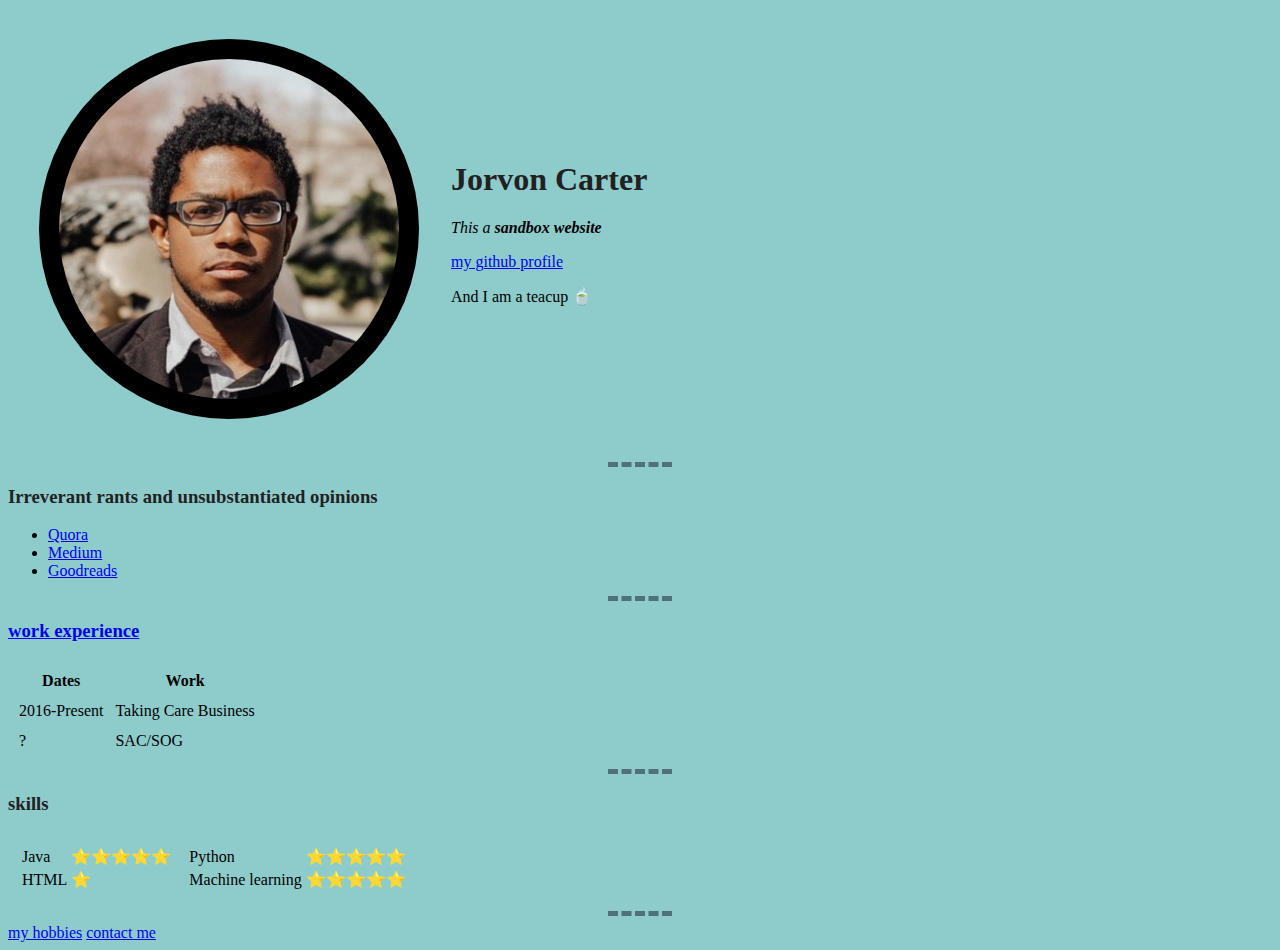
<file: index.html>
<!DOCTYPE html>
<html lang-"en">

	<head>
		<meta charset="utf-8">
		<meta name="description" content="Jorvon's personal site">
		<meta name="author" content="Jorvon Carter">
		<meta name="keywords" content="jorvon, carter">
		<meta name="viewport" content="width=device-width, initial-scale=1.0">
		<title>Jorvon's personal sandbox site</title>
		
		<link rel="stylesheet" href="css/styles.css">
		
		
	</head>
	
	<body>
	
		<table cellspacing="20">
			<tr>
				<td><img src="images/avatar_vox.png" alt="il faut imaginer sisyphe hereaux"></td>
				<td><h1>Jorvon Carter</h1>
				<p><em>This a <strong>sandbox website</strong></em></p>
				<p><a href="https://github.com/jmcart9">my github profile</a></p>
				<p>And I am a teacup 🍵</p></td>
			</tr>
		</table>
	

		<hr>
		<h3>Irreverant rants and unsubstantiated opinions </h3>
		<ul>
			<li><a href="https://www.quora.com/profile/Jorvon-Marchel-Carter">Quora</a></li>
			<li><a href="https://jorvoncarter.medium.com/">Medium</a></li>
			<li><a href="https://www.goodreads.com/user/show/21580432-jorvon-carter">Goodreads</a></li>
		</ul>
		<hr>
	
		<h3><a href="https://www.linkedin.com/in/jorvoncarter/">work experience</a></h3>
		<table table cellspacing="10">
		<thead>
			<tr>
				<th>Dates</th>
				<th>Work</th>
			</tr>
		</thead>
		<tbody>
			<tr>
				<td>2016-Present</td>
				<td>Taking Care Business</td>
			</tr>
			<tr>
				<td>?</td>
				<td>SAC/SOG</td>
			</tr>
		</tbody>
		<tfoot>
		</tfoot>
		</table>
		<hr>
		
		<h3>skills</h3>
		<table cellspacing="10">
			<tr>
				<td>
					<table>
						<tr>
							<td>Java</td>
							<td>⭐⭐⭐⭐⭐</td>
						</tr>
						<tr>
							<td>HTML</td>
							<td>⭐</td>
						</tr>
					</table>
				</td>
				<td>
					<table>
						<tr>
							<td>Python</td>
							<td>⭐⭐⭐⭐⭐</td>
						</tr>
						<tr>
							<td>Machine learning</td>
							<td>⭐⭐⭐⭐⭐</td>
						</tr>
					</table>
				</td>
			</tr>
		</table>
		<hr>
		
		<!--orded list-->
		<a href="hobbies.html">my hobbies</a>
		<a href="contact.html">contact me</a>

	</body>
	
</html>
</file>
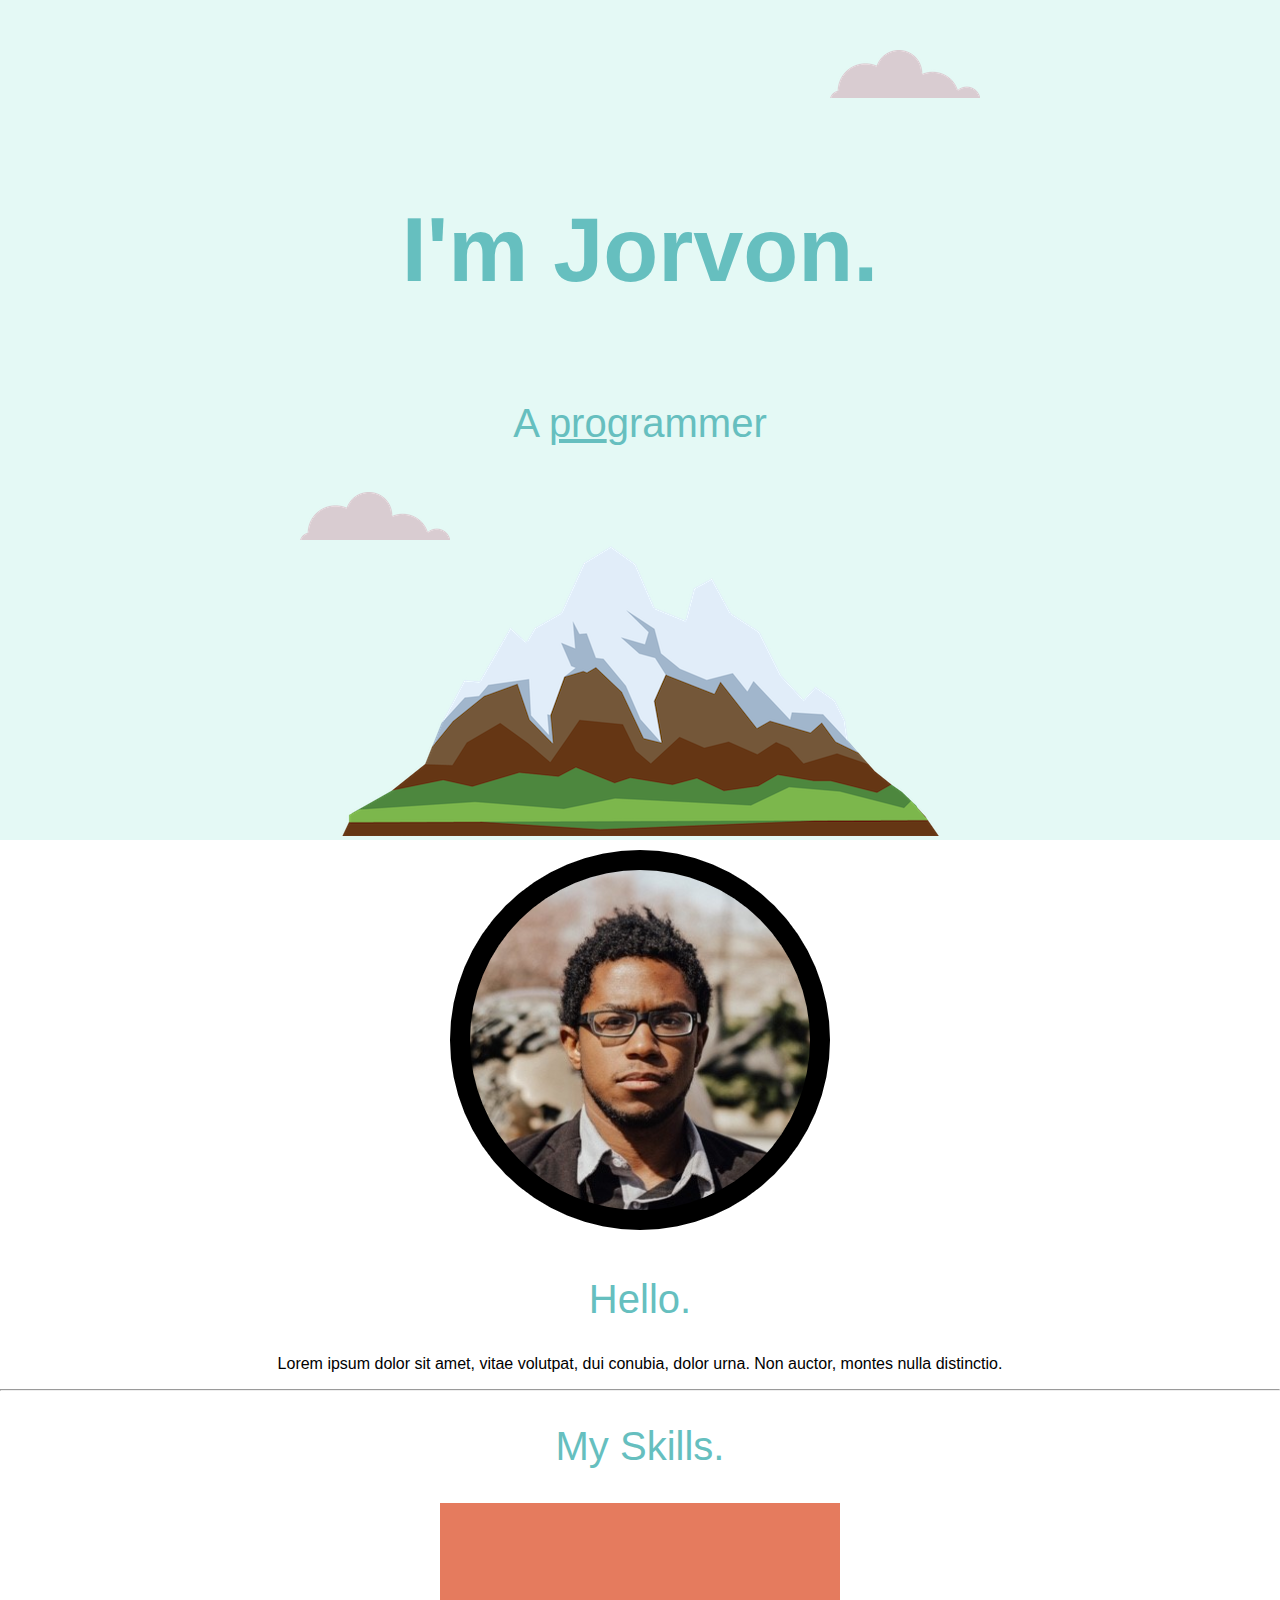
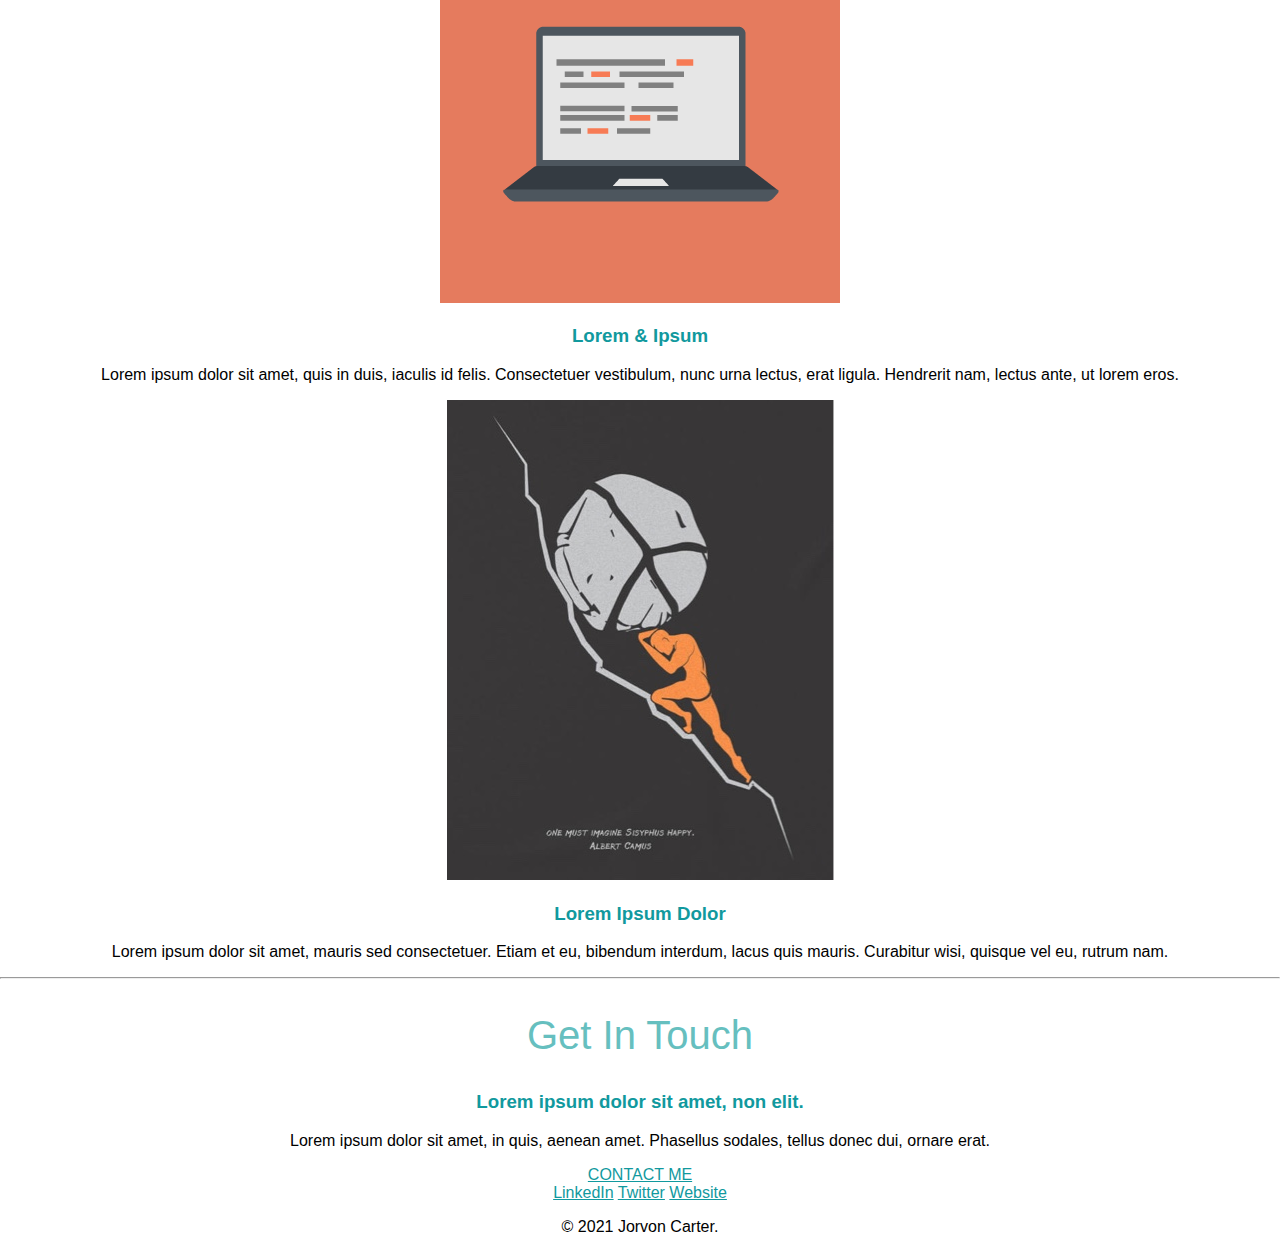
<file: CSS - My Site/index.html>
<!DOCTYPE html>
<html lang-"en">

	<head>
		<meta charset="utf-8">
		<meta name="description" content="Jorvon's personal site">
		<meta name="author" content="Jorvon Carter">
		<meta name="keywords" content="jorvon, carter">
		<meta name="viewport" content="width=device-width, initial-scale=1.0">
		
		<title>Jorvon Carter</title>
		<link rel="stylesheet" href="css/styles.css">
		<link rel="icon" href="favicon.ico">

		
		
	</head>
	
	<body>
	
	<div class="top-container">
		<img class="top-cloud" src="images/cloud.png" alt="cloud-img">
		<h1>I'm Jorvon.</h1>
		<h2>A <span class="pro">pro</span>grammer</h2>
		<img class="bottom-cloud" src="images/cloud.png" alt="cloud-img">
		<img src="images/mountain.png" alt="mountain-img">
	</div>
	
<div class="middle-container">
  <div class="profile">
    <img src="images/avatar_vox.png" alt="">
    <h2>Hello.</h2>
    <p>Lorem ipsum dolor sit amet, vitae volutpat, dui conubia, dolor urna. Non auctor, montes nulla distinctio.</p>
  </div>
  <hr>
  <div class="skills">
    <h2>My Skills.</h2>
    <div class="skill-row">
      <img class="" src="images/computer.png" alt="">
      <h3>Lorem & Ipsum</h3>
      <p>Lorem ipsum dolor sit amet, quis in duis, iaculis id felis. Consectetuer vestibulum, nunc urna lectus, erat ligula. Hendrerit nam, lectus ante, ut lorem eros.</p>
    </div>
    <div class="skill-row">
      <img class="" src="images/sisyphe.jpg" alt="">
      <h3>Lorem Ipsum Dolor</h3>
      <p>Lorem ipsum dolor sit amet, mauris sed consectetuer. Etiam et eu, bibendum interdum, lacus quis mauris. Curabitur wisi, quisque vel eu, rutrum nam.</p>
    </div>
  </div>
  <hr>
  <div class="contact-me">
    <h2>Get In Touch</h2>
    <h3>Lorem ipsum dolor sit amet, non elit.</h3>
    <p>Lorem ipsum dolor sit amet, in quis, aenean amet. Phasellus sodales, tellus donec dui, ornare erat.</p>
    <a class="btn" href="mailto:name@email.com">CONTACT ME</a>
  </div>
</div>


<div class="bottom-container">
  <a class="footer-link" href="https://www.linkedin.com/">LinkedIn</a>
  <a class="footer-link" href="https://twitter.com/">Twitter</a>
  <a class="footer-link" href="https://www.appbrewery.co/">Website</a>
  <p>© 2021 Jorvon Carter.</p>
</div>
	

	
	</body>
	
</html>
</file>
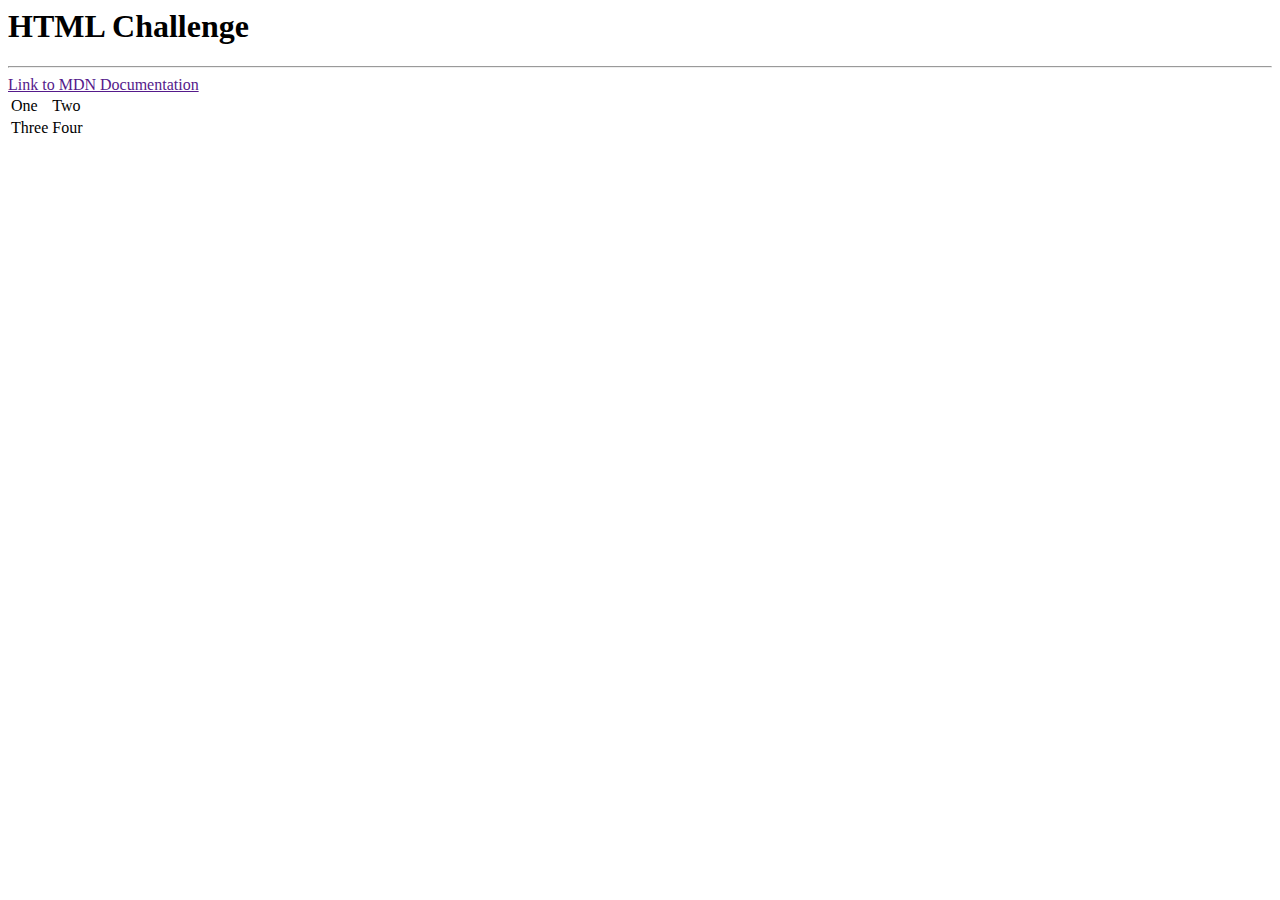
<file: challenges/challenge 1/index.html>
<html>
    <head>
        <meta charset="utf-8">
    </head>
	<body>
		<h1>HTML Challenge</h1>
		<hr>
		<a href="">Link to MDN Documentation</a>
		<table>
			<tr>
				<td>One</td>
				<td>Two</td>
			</tr>
			<tr>
				<td>Three</td>
				<td>Four</td>
			</tr>
		</table>
	</body>
</html>
</file>
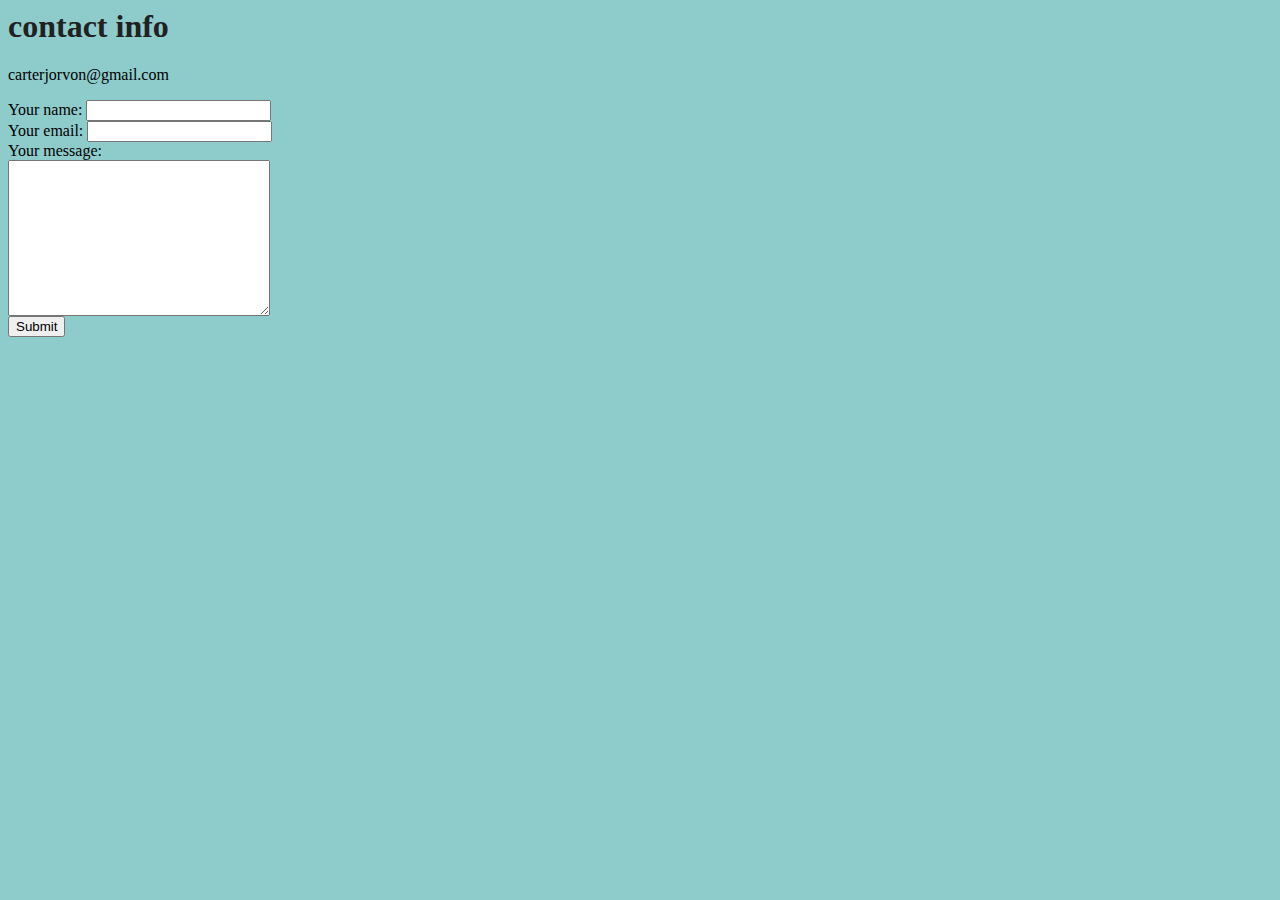
<file: contact.html>
<html>
	<head>
		<meta charset="utf-8">
		<title>contact</title>
		<link rel="stylesheet" href="css/styles.css">
	</head>
	<body>
		<h1>contact info</h1>
		<p>carterjorvon@gmail.com</p>
		
		<form class="" action="mailto:carterjorvon@gmail.com" method="post" enctype="text/plain">
			<label>Your name:</label>
			<input type="text" name="yourName" value=""><br>
			<label>Your email:</label>
			<input type="email" name="yourEmail" value=""><br>
			
			
			<label>Your message:</label><br>
			<textarea type="name" rows="10" cols="30"></textarea><br>
			
			
			<input type="submit" name="">
			
		<form>
	</body>
</html>
</file>
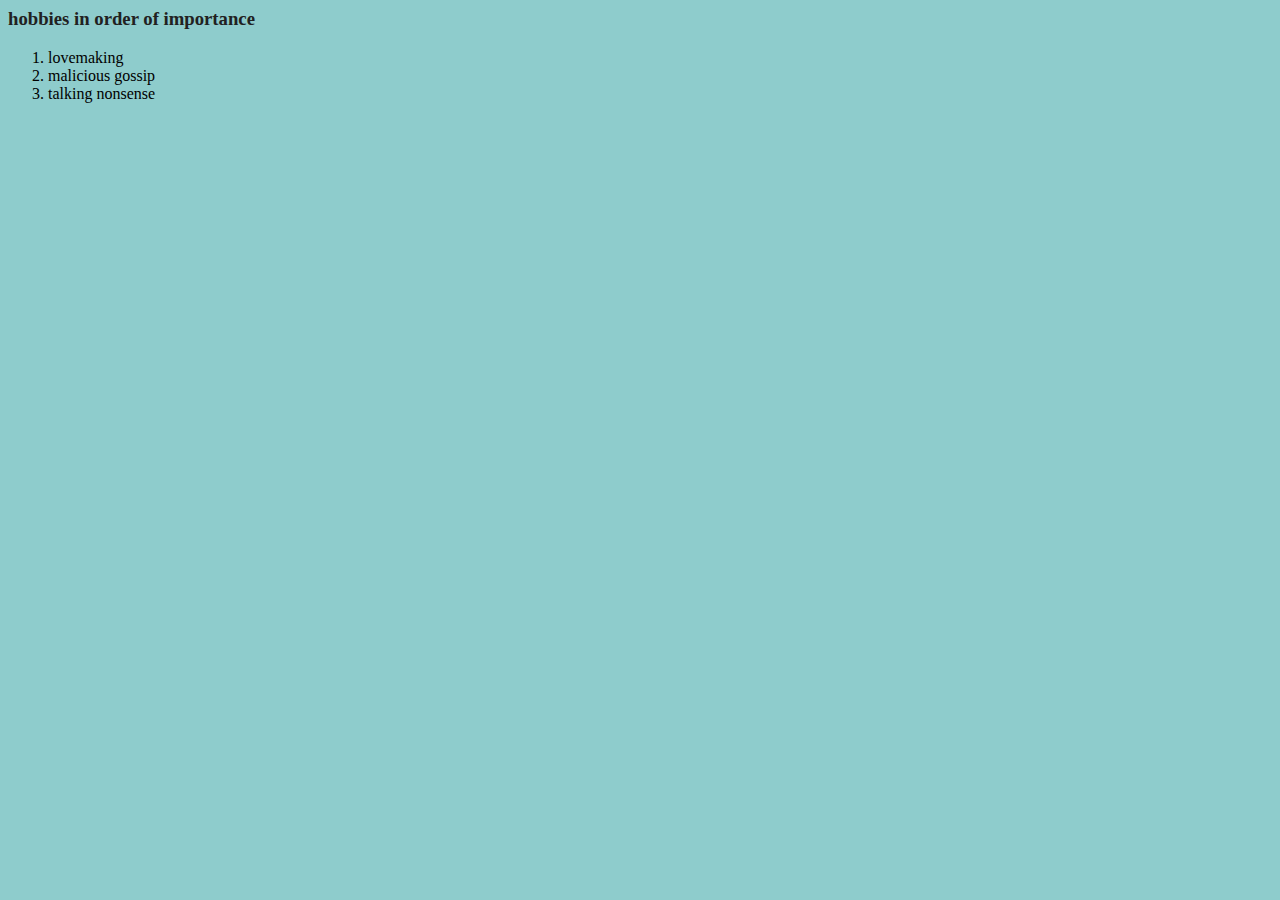
<file: hobbies.html>
<html>
	<head>
		<meta charset="utf-8">
		<title>My hobbies</title>
		<link rel="stylesheet" href="css/styles.css">
	</head>
	<body>
		<h3>hobbies in order of importance</h3>
		<ol>
			<li>lovemaking</li>
			<li>malicious gossip</li>
			<li>talking nonsense</li>
		</ol>
	</body>
</html>
</file>
<file: css/styles.css>
body{
	background-color: #8ECCCC;
}
			
hr {
	border-style: none;
	border-top-style: dashed;
	border-color: #50717b;
	border-width: 5px;
	width: 5%;

}

h1 {
	color: #212121;
}

h3 {
	color: #212121;
}
</file>
<file: CSS - My Site/css/styles.css>
body {
	margin: 0;
	text-align: center;
	font-family: verdana, sans-serif;
}

a {
	color: #11999E;
}

/* 16px = 100% = 1em */
/* rem */
h1 {
	font-size: 5.625rem;
	margin-top: 50px auto 0 auto;
	font-family: helvetica, verdana, sans-serif;
	color: #66BFBF;
	line-height: 2;
}

h2 {
	font-family: verdana, sans-serif;
	font-size: 2.5rem;
	color: #66BFBF;
	font-weight: normal;
}

h3 {
	font-family: verdana, sans-serif;
	color: #11999E;
}

.top-container {
	background-color: #E4F9F5;
	position: relative;
	padding-top: 100px;
}

.middle-container {

}

.bottom-container {

}

.pro {
	text-decoration: underline;
	font-weight: normal;
}

.top-cloud {
	position: absolute;
	right: 300px;
	top: 50px;
}

.bottom-cloud {
	position: absolute;
	left: 300px;
	bottom: 300px;
}
</file>
